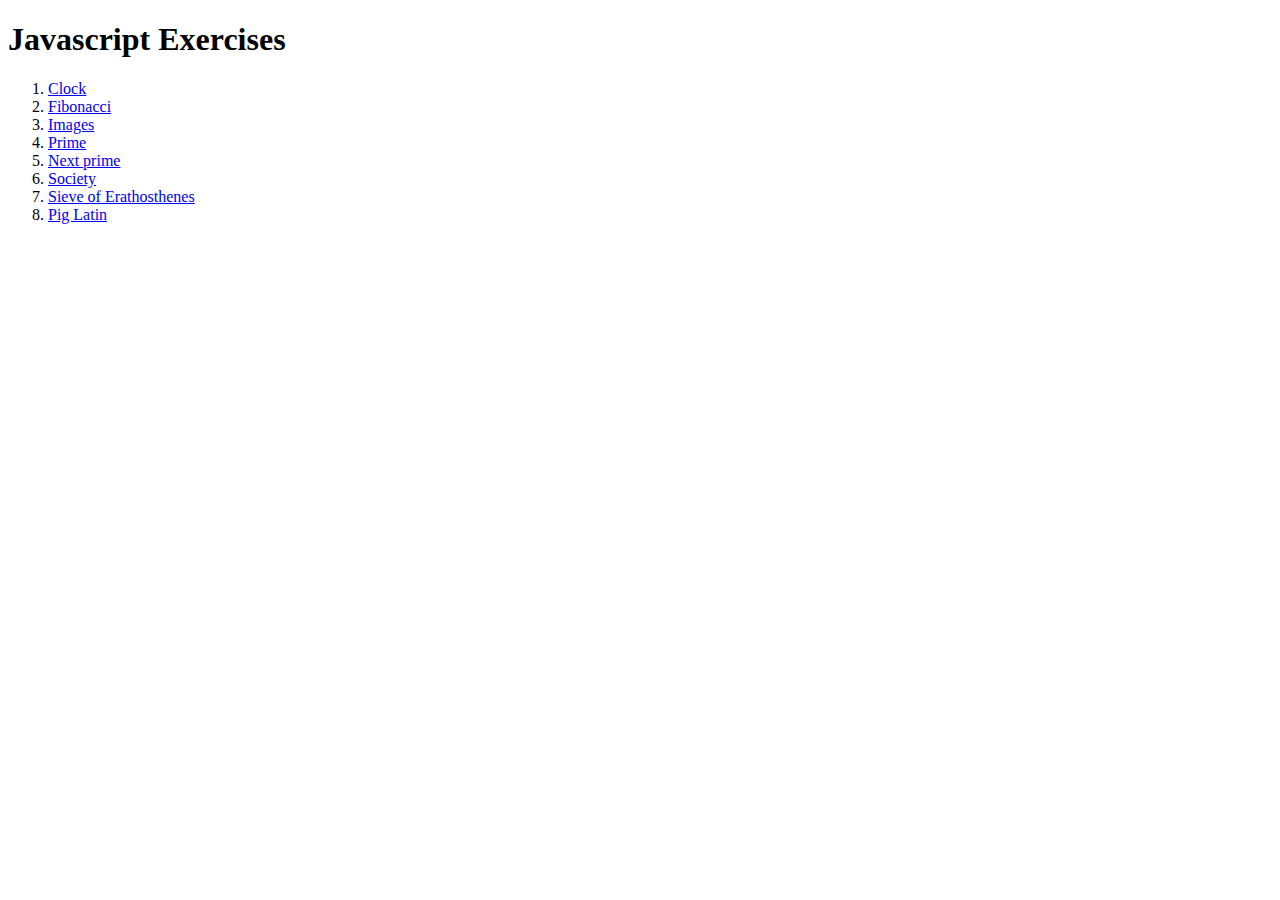
<file: Portfolio/05-JS/index.html>
<!DOCTYPE html>
<html lang="en">

<head>
    <meta charset="UTF-8">
    <meta http-equiv="X-UA-Compatible" content="IE=edge">
    <meta name="viewport" content="width=device-width, initial-scale=1.0">
    <title>JS Exercises</title>
</head>

<body>
    <h1>Javascript Exercises</h1>
    <ol>
        <li><a href="clock.html">Clock</a></li>
        <li><a href="fibonacci.html">Fibonacci</a></li>
        <li><a href="images.html">Images</a></li>
        <li><a href="prime.html">Prime</a></li>
        <li><a href="next_prime.html">Next prime</a></li>
        <li><a href="society.html">Society</a></li>
        <li><a href="sieve.html">Sieve of Erathosthenes</a></li>
        <li><a href="pig_latin.html">Pig Latin</a></li>
    </ol>
</body>

</html>
</file>
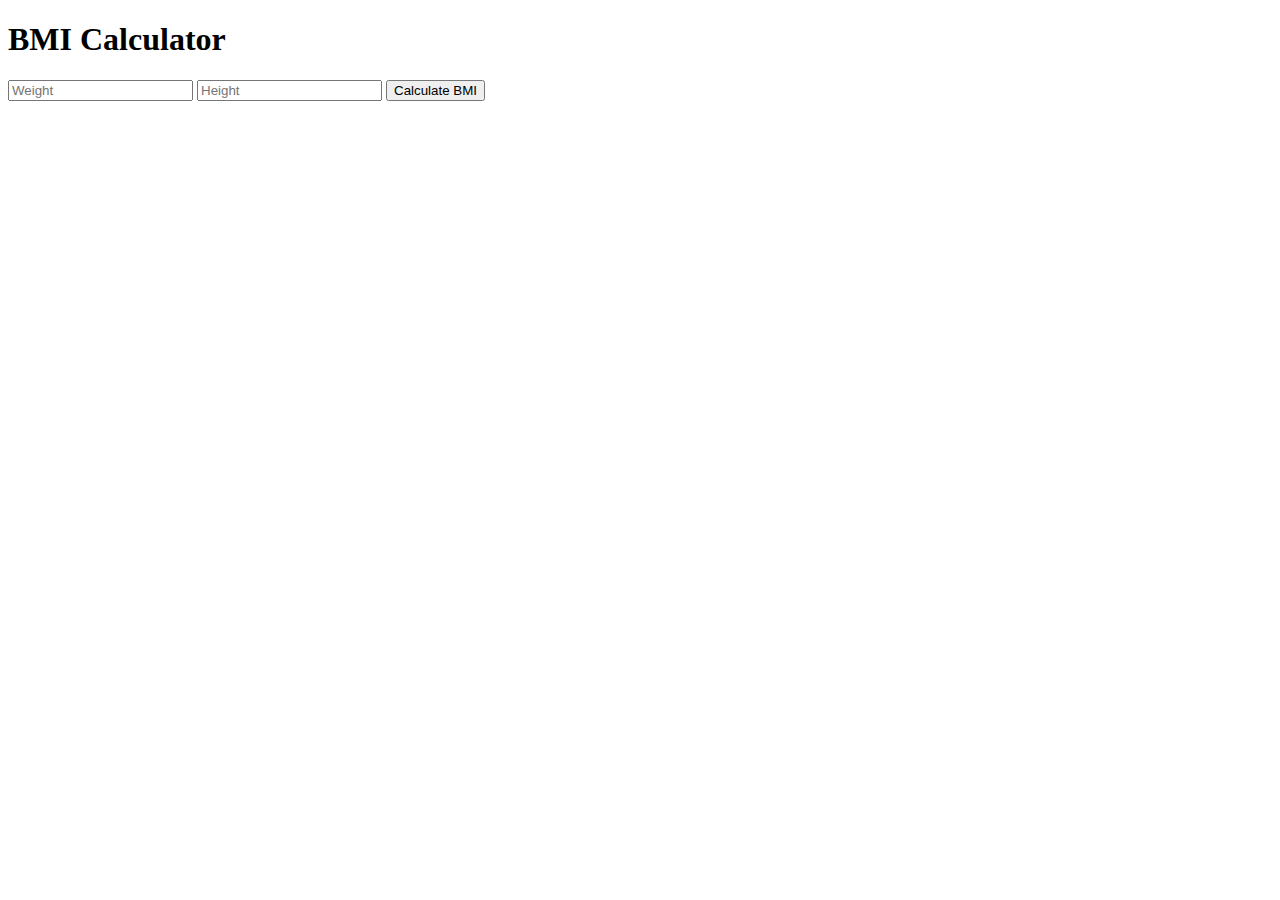
<file: Portfolio/08-BasicExpress/index.html>
<!DOCTYPE html>
<html lang="en">

<head>
    <meta charset="UTF-8">
    <meta name="viewport" content="width=device-width, initial-scale=1.0">
    <title>Calculator</title>
</head>

<body>
    <h1>BMI Calculator</h1>
    <form>
        <input type="text" name="weight" placeholder="Weight">
        <input type="text" name="height" placeholder="Height">
        <button type="submit" name="submit">Calculate BMI</button>
    </form>
</body>

</html>
</file>
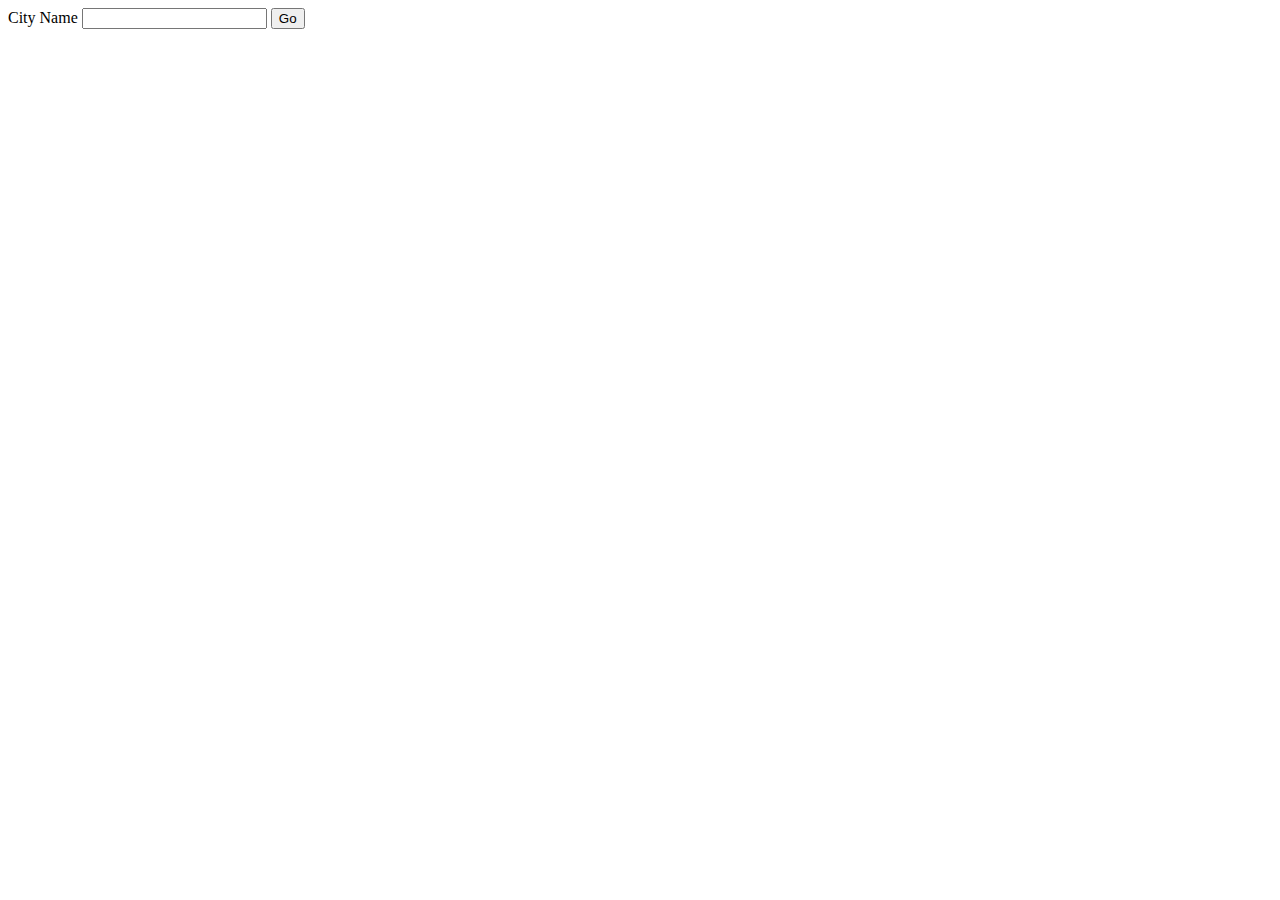
<file: Portfolio/11-Express3rd-partyAPI/index.html>
<!DOCTYPE html>
<html lang="en">

<head>
    <meta charset="UTF-8">
    <meta name="viewport" content="width=device-width, initial-scale=1.0">
    <title>Weather report</title>
</head>

<body>
    <form action="/" method="post">
        <label for="cityName">City Name</label>
        <input id="cityName" type="text" name="cityName">
        <button type="submit">Go</button>
    </form>
</body>

</html>
</file>
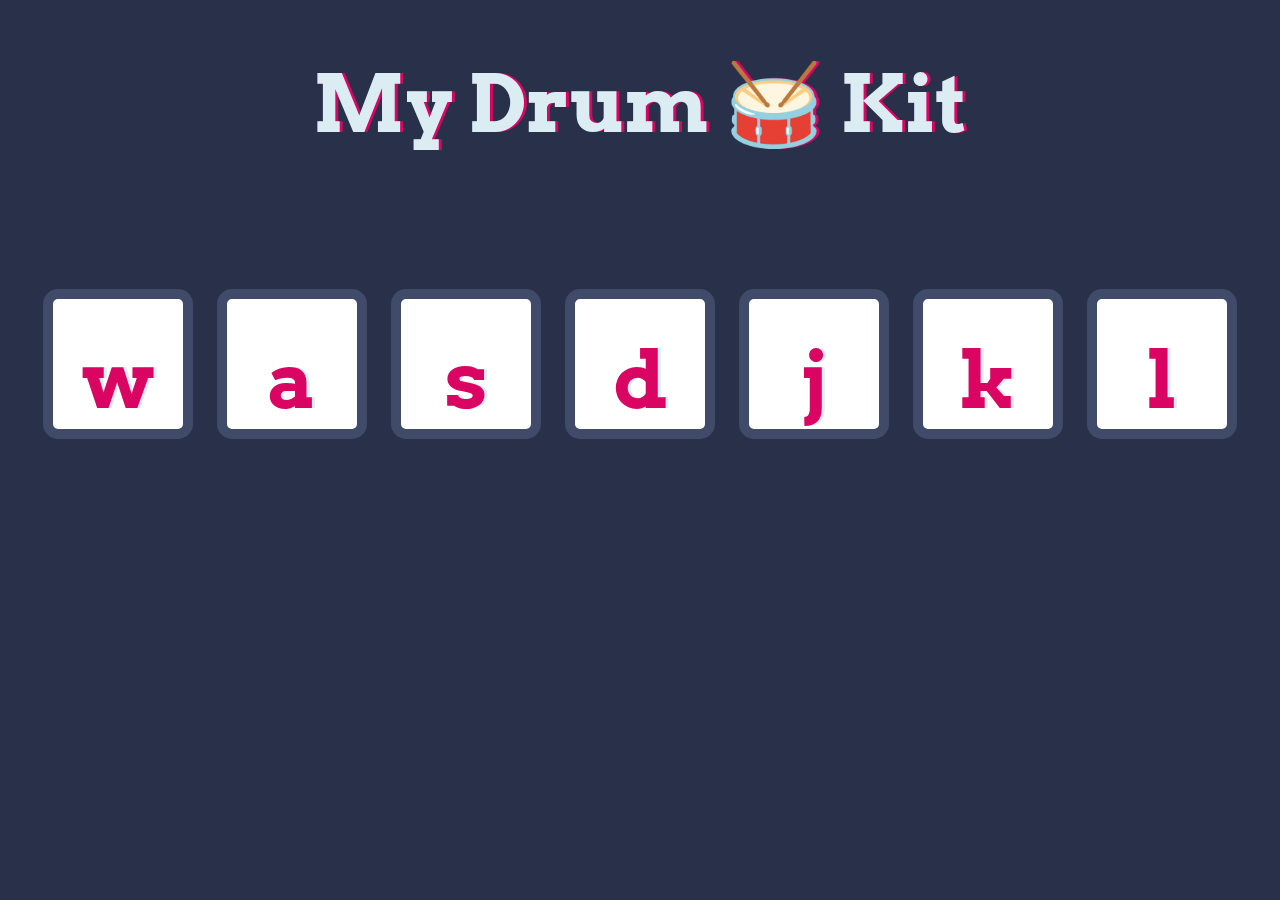
<file: Tutorials/02_Drummin/index.html>
<!DOCTYPE html>
<html lang="en" dir="ltr">

<head>
  <meta charset="utf-8">
  <title>Drummin'</title>
  <link rel="stylesheet" href="styles.css">
  <link href="https://fonts.googleapis.com/css?family=Arvo" rel="stylesheet">
</head>

<body>
  <h1 id="title">My Drum 🥁 Kit</h1>
  <div class="set">
    <button class="w drum">w</button>
    <button class="a drum">a</button>
    <button class="s drum">s</button>
    <button class="d drum">d</button>
    <button class="j drum">j</button>
    <button class="k drum">k</button>
    <button class="l drum">l</button>
  </div>

</body>
</html>
</file>
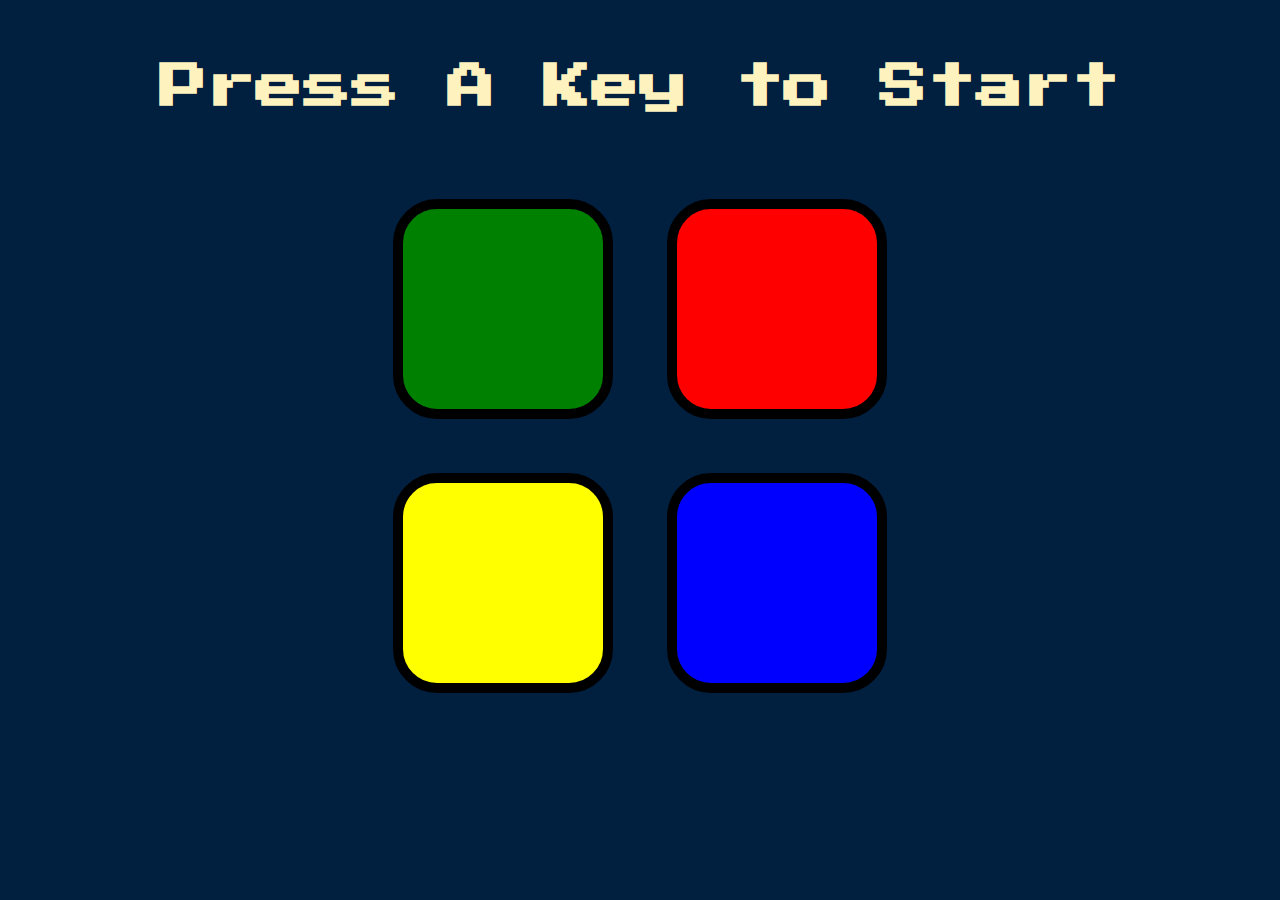
<file: Tutorials/04_Simon/index.html>
<!DOCTYPE html>
<html lang="en" dir="ltr">

<head>
  <meta charset="utf-8">
  <title>Simon</title>
  <link rel="stylesheet" href="styles.css">
  <link href="https://fonts.googleapis.com/css?family=Press+Start+2P" rel="stylesheet">
</head>

<body>
  <h1 id="level-title">Press A Key to Start</h1>
  <div class="container">
    <div lass="row">

      <div type="button" id="green" class="btn green">

      </div>

      <div type="button" id="red" class="btn red">

      </div>
    </div>

    <div class="row">

      <div type="button" id="yellow" class="btn yellow">

      </div>
      <div type="button" id="blue" class="btn blue">

      </div>

    </div>

  </div>


</body>

</html>
</file>
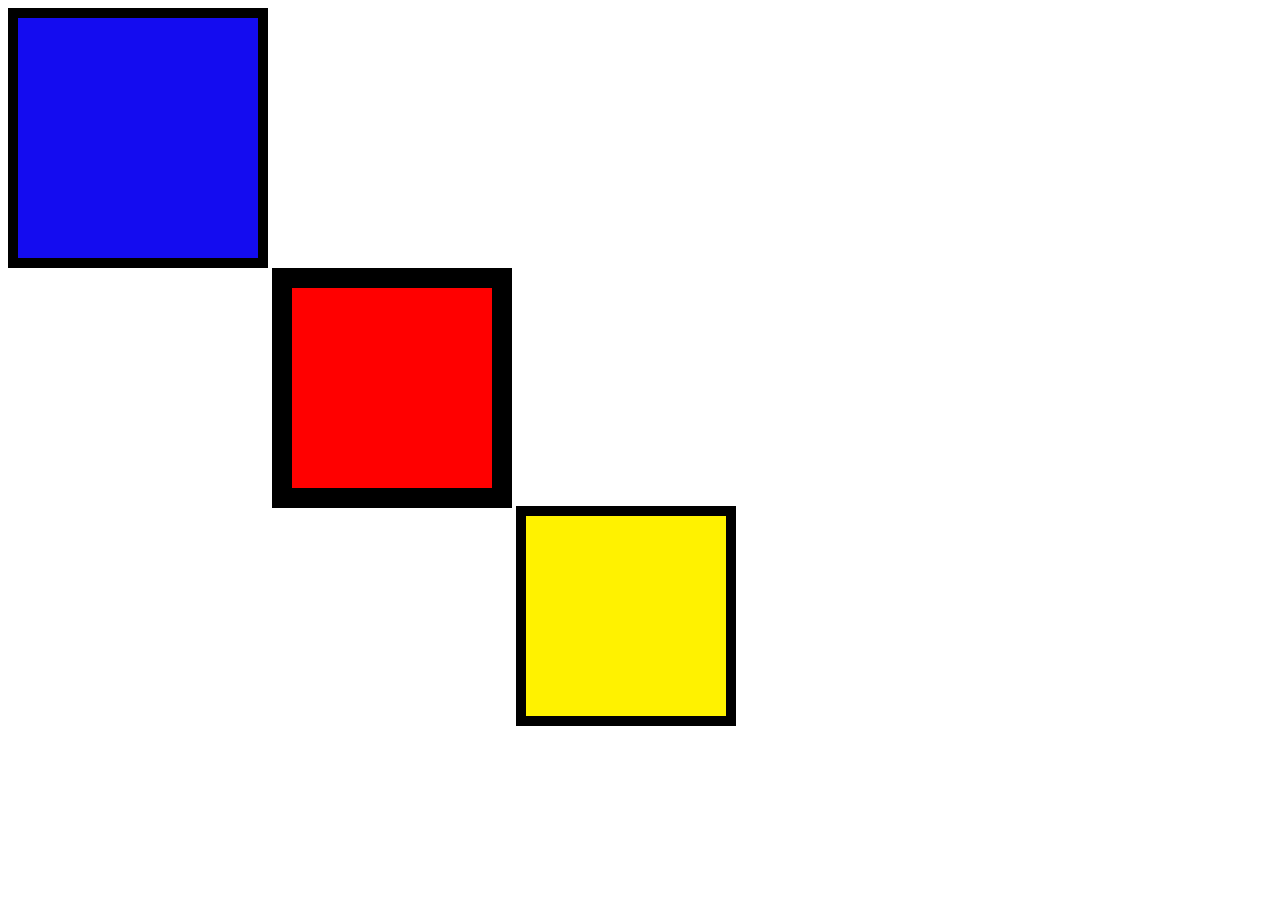
<file: Portfolio/02-CSS/problem01/index.html>
<!DOCTYPE html>
<html lang="en">
<head>
    <meta charset="UTF-8">
    <meta name="viewport" content="width=device-width, initial-scale=1.0">
    <title>CSS Position</title>
    <link rel="stylesheet" href="styles.css">

</head>
<body>
    <div class="container">
        <div class="top-container"></div>
        <div class="middle-container"></div>
        <div class="bottom-container"></div>
    </div>  
</body>
</html>
</file>
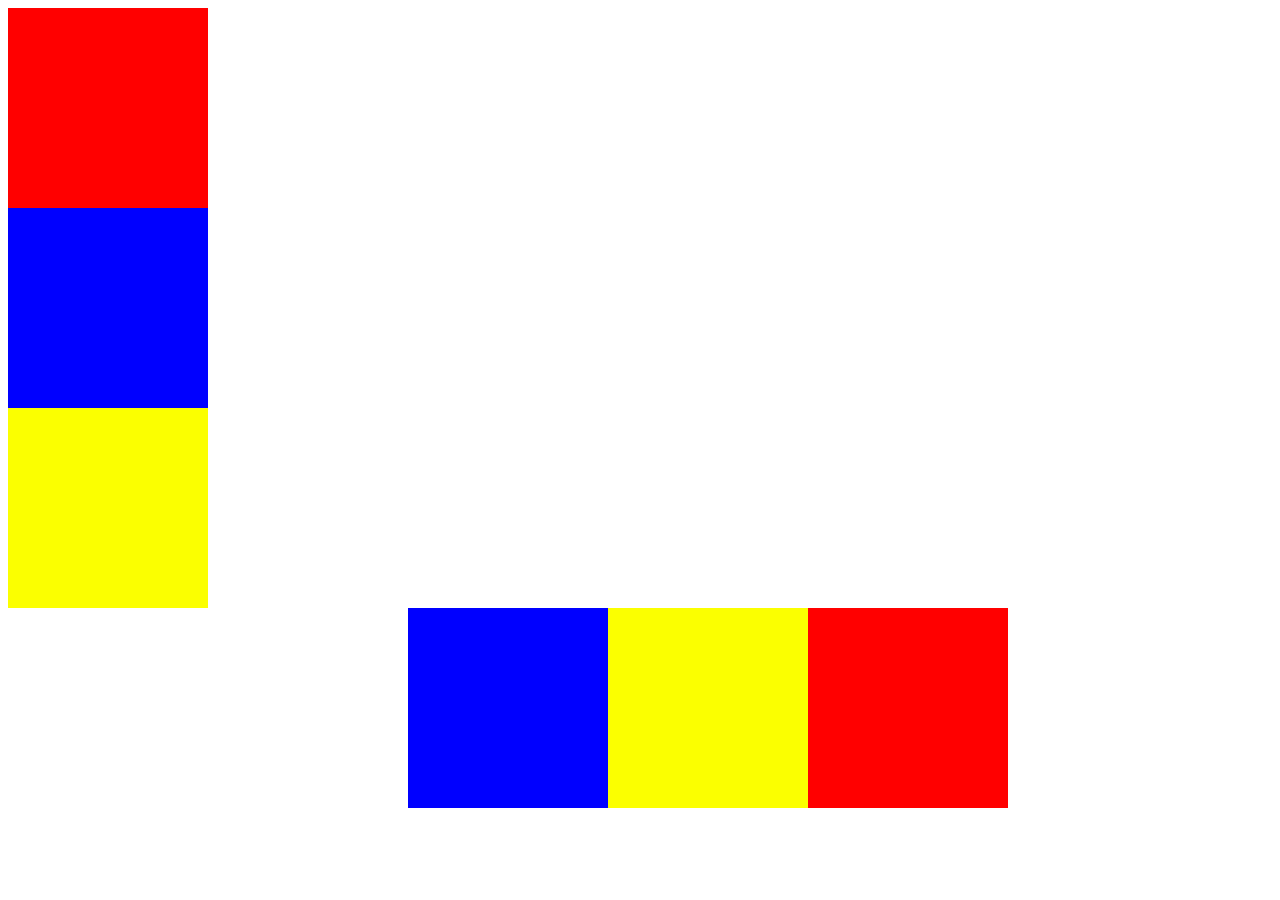
<file: Portfolio/02-CSS/problem02/index.html>
<!DOCTYPE html>
<html lang="en">
<head>
    <meta charset="UTF-8">
    <meta name="viewport" content="width=device-width, initial-scale=1.0">
    <link rel="stylesheet" href="styles.css">
    <title>css02</title>
</head>
<body>
    <div class="cuadrado1"></div>
    <div class="cuadrado2"></div>
    <div class="cuadrado3"></div>

    <div class="contenedor">
    <div class="cuadrado5"></div>
    <div class="cuadrado6"></div>
    <div class="cuadrado4"></div>
    </div>
</body>
</html>
</file>
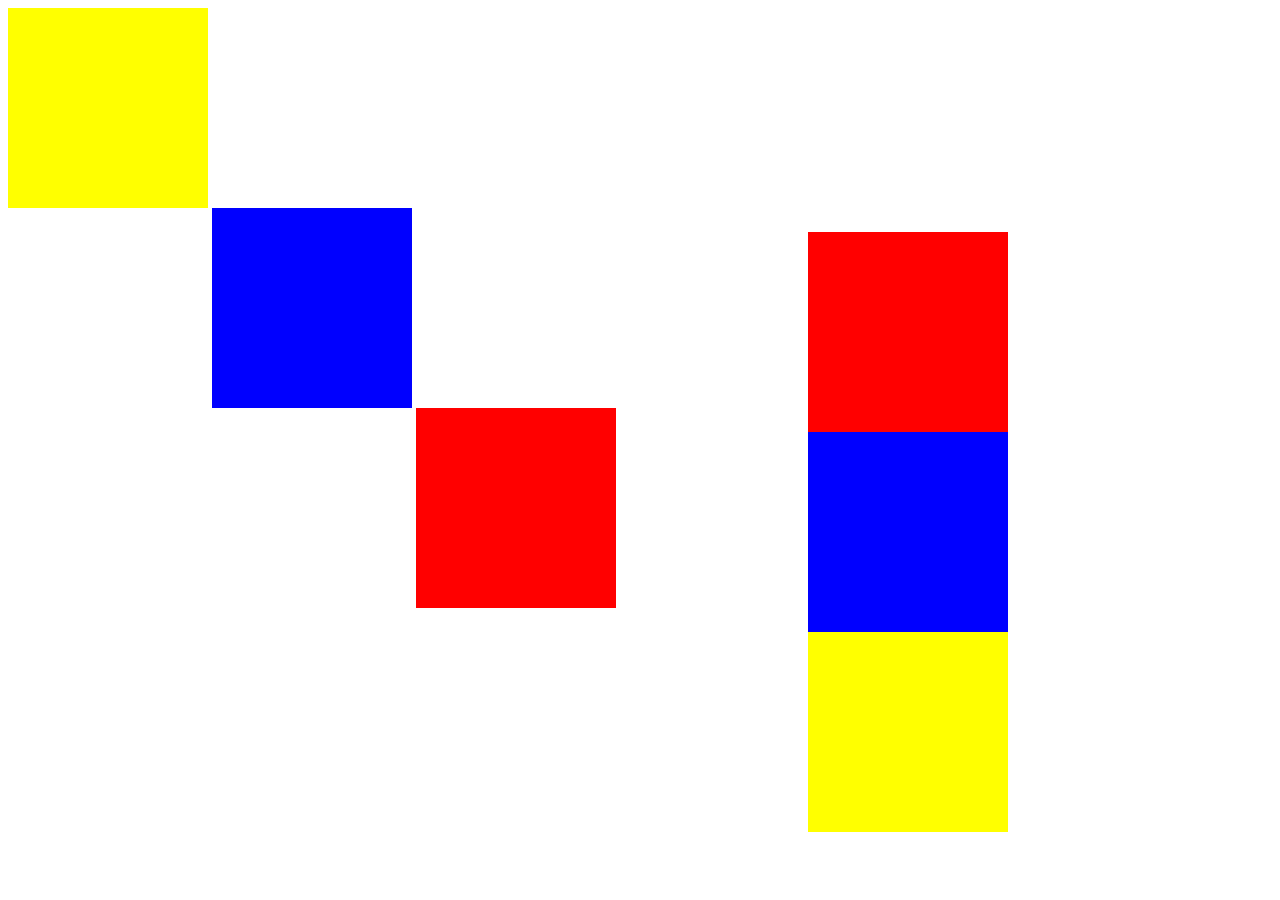
<file: Portfolio/02-CSS/problem03/index.html>
<!DOCTYPE html>
<html lang="en">
<head>
    <meta charset="UTF-8">
    <meta name="viewport" content="width=device-width, initial-scale=1.0">
    <link rel="stylesheet" href="styles.css">
    <title>css3</title>
</head>
<body>


    <div>
        <div class="top-container"></div>
        <div class="middle-container"></div>
        <div class="bottom-container"></div>
    </div>
    
        
        <div class="cuadro1"></div>
        <div class="cuadro2"></div>
        <div class="cuadro3"></div>

</body>
</html>
</file>
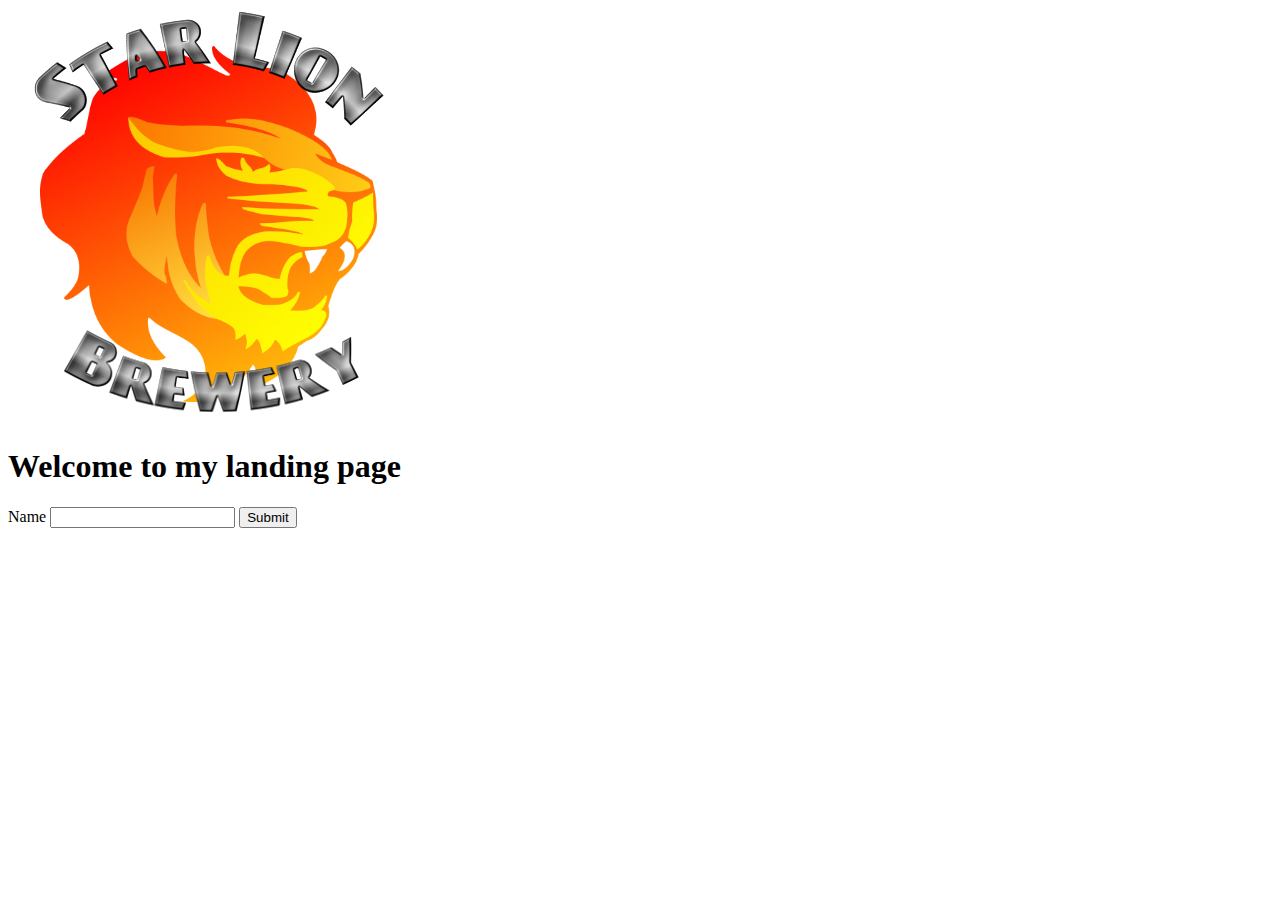
<file: Portfolio/10-ExpressEJS/public/html/index.html>
<!DOCTYPE html>
<html lang="en">

<head>
    <meta charset="UTF-8">
    <meta http-equiv="X-UA-Compatible" content="IE=edge">
    <meta name="viewport" content="width=device-width, initial-scale=1.0">
    <title>Landing page</title>
</head>

<body>
    <img src="../images/StarLion.png" alt="lion brewery" />
    <h1>Welcome to my landing page</h1>
    <form>
        <label for="name">Name</label>
        <input type="text" name="name" id="name" />
        <input type="submit" />
    </form>
</body>

</html>
</file>
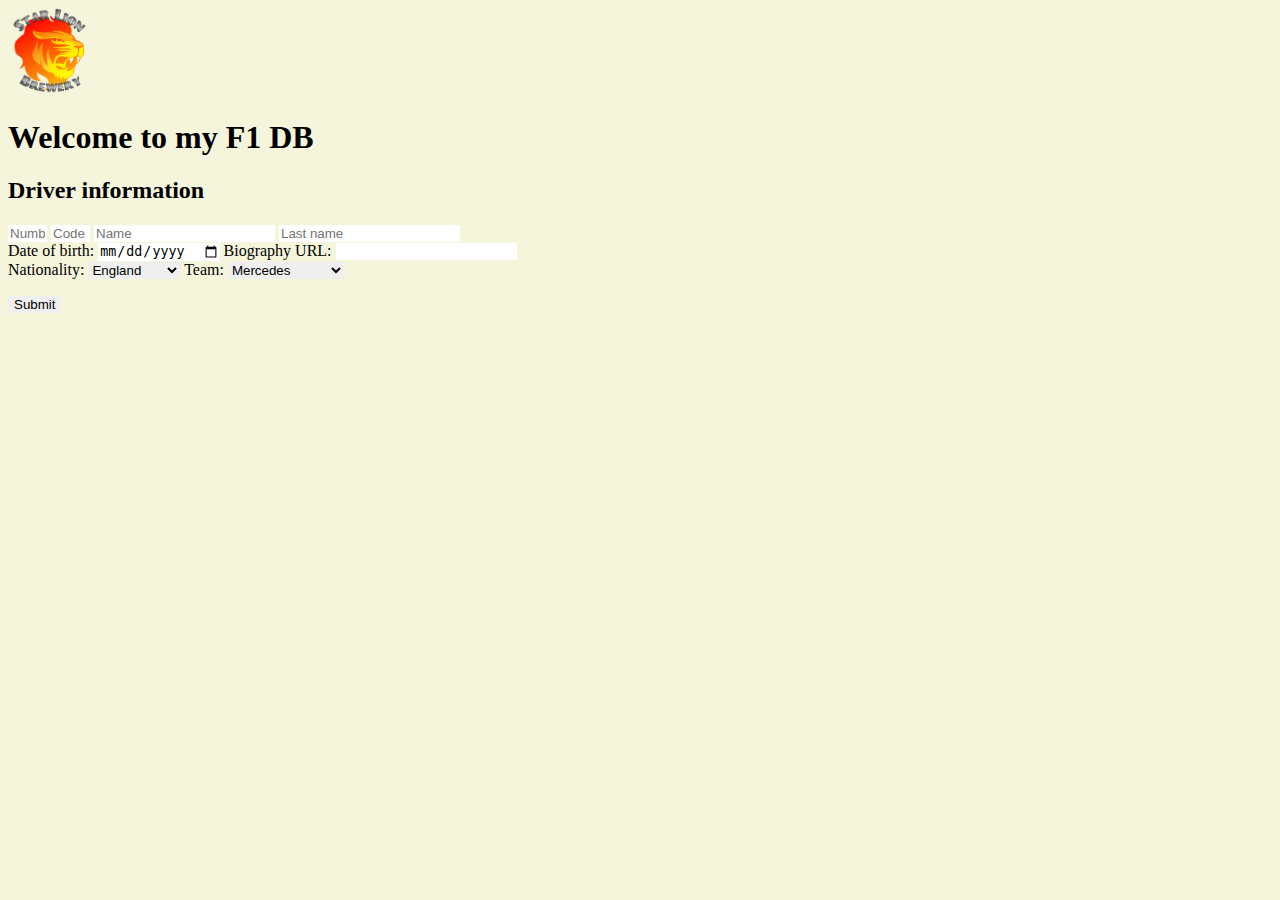
<file: Portfolio/12-ExpressMongoose/public/html/index.html>
<!DOCTYPE html>
<html lang="en">

<head>
    <meta charset="UTF-8">
    <meta http-equiv="X-UA-Compatible" content="IE=edge">
    <meta name="viewport" content="width=device-width, initial-scale=1.0">
    <title>Mongo DB - F1 test</title>
    <link rel="stylesheet" href="../css/style.css" />
</head>
<!--
  url: String,
  team: teamSchema,
-->

<body>
    <img src="../images/StarLion.png" alt="lion brewery" />
    <h1>Welcome to my F1 DB</h1>
    <form action="/driver" method="get">
        <h2>Driver information</h2>
        <input type="text" name="num" id="num" placeholder="Number" />
        <input type="text" name="code" id="code" placeholder="Code" />
        <input type="text" name="name" id="name" placeholder="Name" />
        <input type="text" name="lname" id="lname" placeholder="Last name" />
        <br />
        <label for="dob">Date of birth: </label>
        <input type="date" name="dob" id="dob" />
        <label for="url">Biography URL: </label>
        <input type="url" name="url" id="url" />
        <br />
        <label for="nation">Nationality: </label>
        <select name="nation" id="nation">
            <option value="ENG">England</option>
            <option value="SPA">Spain</option>
            <option value="GET">Germany</option>
            <option value="FRA">France</option>
            <option value="MEX">Mexico</option>
            <option value="AUS">Australia</option>
            <option value="FIN">Finland</option>
            <option value="DEN">Denmark</option>
            <option value="NET">Netherlands</option>
            <option value="CAN">Canada</option>
            <option value="MON">Monaco</option>
            <option value="THA">Thailand</option>
            <option value="JAP">Japan</option>
            <option value="CHI">China</option>
            <option value="USA">USA</option>
        </select>
        <label for="team">Team: </label>
        <select name="team" id="team">
            <option value="mercedes">Mercedes</option>
            <option value="aston_martin">Aston Martin</option>
            <option value="alpine">Alpine</option>
            <option value="hass_f1">Hass F1 Team</option>
            <option value="red_bull">Red Bull Racing</option>
            <option value="alpha_tauri">Alpha Tauri</option>
            <option value="alpha_romeo">Alpha Romeo</option>
            <option value="ferrari">Ferrari</option>
            <option value="williams">Williams</option>
            <option value="mc_laren">McLaren</option>

        </select>
        <p> <input type="submit" /> </p>

    </form>
</body>

</html>
</file>
<file: Tutorials/02_Drummin/styles.css>
body {
  text-align: center;
  background-color: #283149;
}

h1 {
  font-size: 5rem;
  color: #DBEDF3;
  font-family: "Arvo", cursive;
  text-shadow: 3px 0 #DA0463;

}

.w {

}

.a {

}

.s {

}

.d {

}

.j {

}

.k {

}

.l {

}

.set {
  margin: 10% auto;
}

.pressed {
  box-shadow: 0 3px 4px 0 #DBEDF3;
  opacity: 0.5;
}

.red {
  color: red;
}

.drum {
  outline: none;
  border: 10px solid #404B69;
  font-size: 5rem;
  font-family: 'Arvo', cursive;
  line-height: 2;
  font-weight: 900;
  color: #DA0463;
  text-shadow: 3px 0 #DBEDF3;
  border-radius: 15px;
  display: inline-block;
  width: 150px;
  height: 150px;
  text-align: center;
  margin: 10px;
  background-color: white;
}
</file>
<file: Tutorials/04_Simon/styles.css>
body {
  text-align: center;
  background-color: #011F3F;
}

#level-title {
  font-family: 'Press Start 2P', cursive;
  font-size: 3rem;
  margin:  5%;
  color: #FEF2BF;
}

.container {
  display: block;
  width: 50%;
  margin: auto;

}

.btn {
  margin: 25px;
  display: inline-block;
  height: 200px;
  width: 200px;
  border: 10px solid black;
  border-radius: 20%;
}

.game-over {
  background-color: red;
  opacity: 0.8;
}

.red {
  background-color: red;
}

.green {
  background-color: green;
}

.blue {
  background-color: blue;
}

.yellow {
  background-color: yellow;
}

.pressed {
  box-shadow: 0 0 20px white;
  background-color: grey;
}
</file>
<file: Portfolio/02-CSS/problem01/styles.css>
.top-container{
    height: 200px;
    width: 200px;
    background-color: rgb(20, 12, 240);
    border: 10px solid black;
    padding: 20px;
    margin-bottom: -20px;

    display: inline-block;
}

.middle-container{
    height: 200px;
    width: 200px;
    background-color: rgb(255, 0, 0);
    border:20px solid black;
    margin-bottom: -260px;

    display: inline-block;
}

.bottom-container{
    height: 200px;
    width: 200px;
    background-color: rgb(255, 242, 0);
    border: 10px solid black;
    margin-bottom: -478px;

    display: inline-block;
}
</file>
<file: Portfolio/02-CSS/problem02/styles.css>
.cuadrado1{
    width: 200px;
    height: 200px;
    background: rgb(255, 0, 0);
}

.cuadrado2{
    width: 200px;
    height: 200px;
    background: blue;
   
}

.cuadrado3{
    width: 200px;
    height: 200px;
    background: rgb(251, 255, 0);
    
}

.cuadrado4{
    width: 200px;
    height: 200px;
    background: rgb(255, 0, 0);
    position:relative;
    left: 400px;
}

.cuadrado5{
    width: 200px;
    height: 200px;
    background: blue;
    align-content: center;
    position:relative;
    left: 400px;
    
}

.cuadrado6{
    width: 200px;
    height: 200px;
    background: rgb(251, 255, 0);
    align-content: center;
    position:relative;
    left: 400px;
}

.contenedor{
    display: flex;

}
</file>
<file: Portfolio/02-CSS/problem03/styles.css>
.top-container{
    height: 200px;
    width: 200px;
    background: yellow;
    margin-bottom: 20px;

    display:inline-block;
}

.middle-container{
    height: 200px;
    width: 200px;
    background: blue;
    margin-bottom: -180px;

    display:inline-block;
}

.bottom-container{
    height: 200px;
    width: 200px;
    background: red;
    margin-bottom: -380px;

    display:inline-block;
}


.cuadro1{
    width: 200px;
    height: 200px;
    background: red;
    position: relative;
    left: 800px;
}

.cuadro2{
    width: 200px;
    height: 200px;
    background: blue;
    position: relative;
    left: 800px;
}

.cuadro3{
    width: 200px;
    height: 200px;
    background: yellow;
    position: relative;
    left: 800px;
}
</file>
<file: Portfolio/12-ExpressMongoose/public/css/style.css>
html {
    min-height: 100%;
    position: relative;
}

body {
    background-color: beige !important;
}

img {
    width: 80px;
}

#num,
#code {
    width: 35px;
}

form input,
select {
    border-style: none;
}

input[type=text]:focus {
    border: 4px solid #c9b220;
}
</file>
